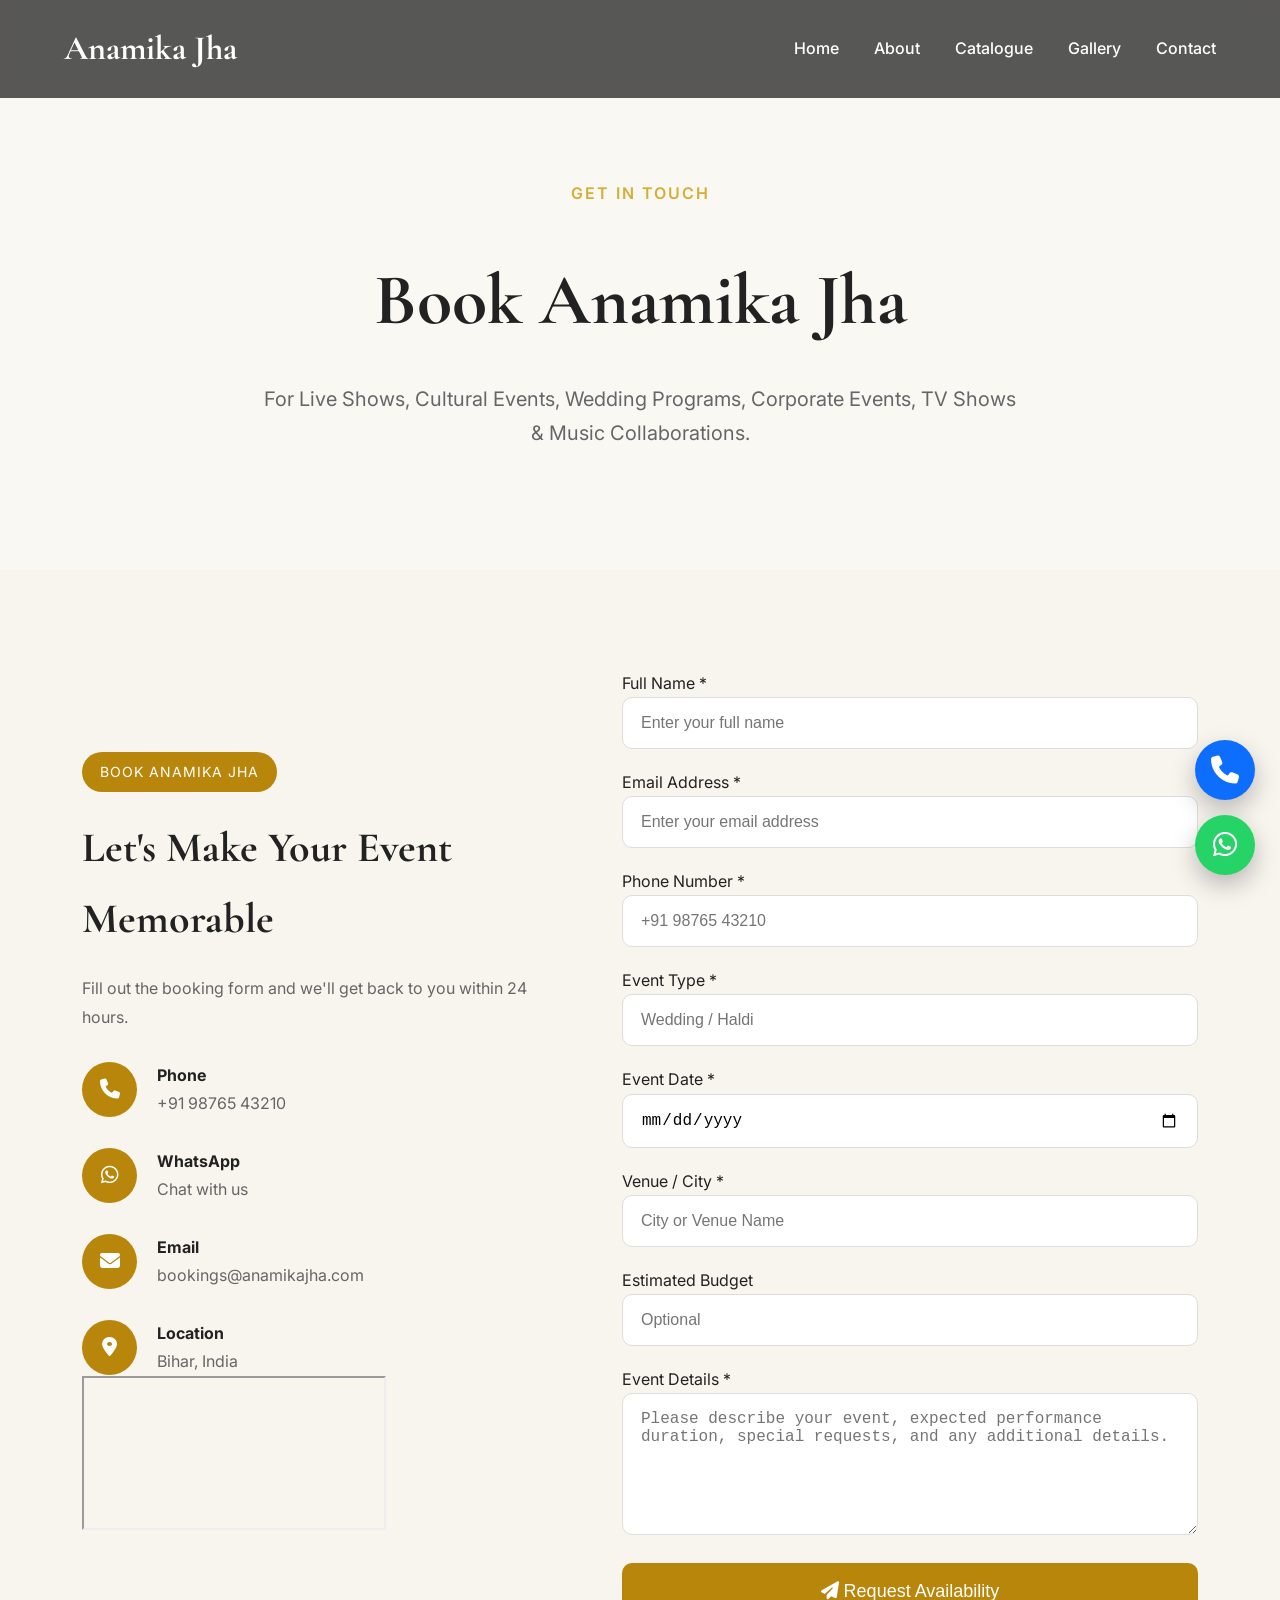
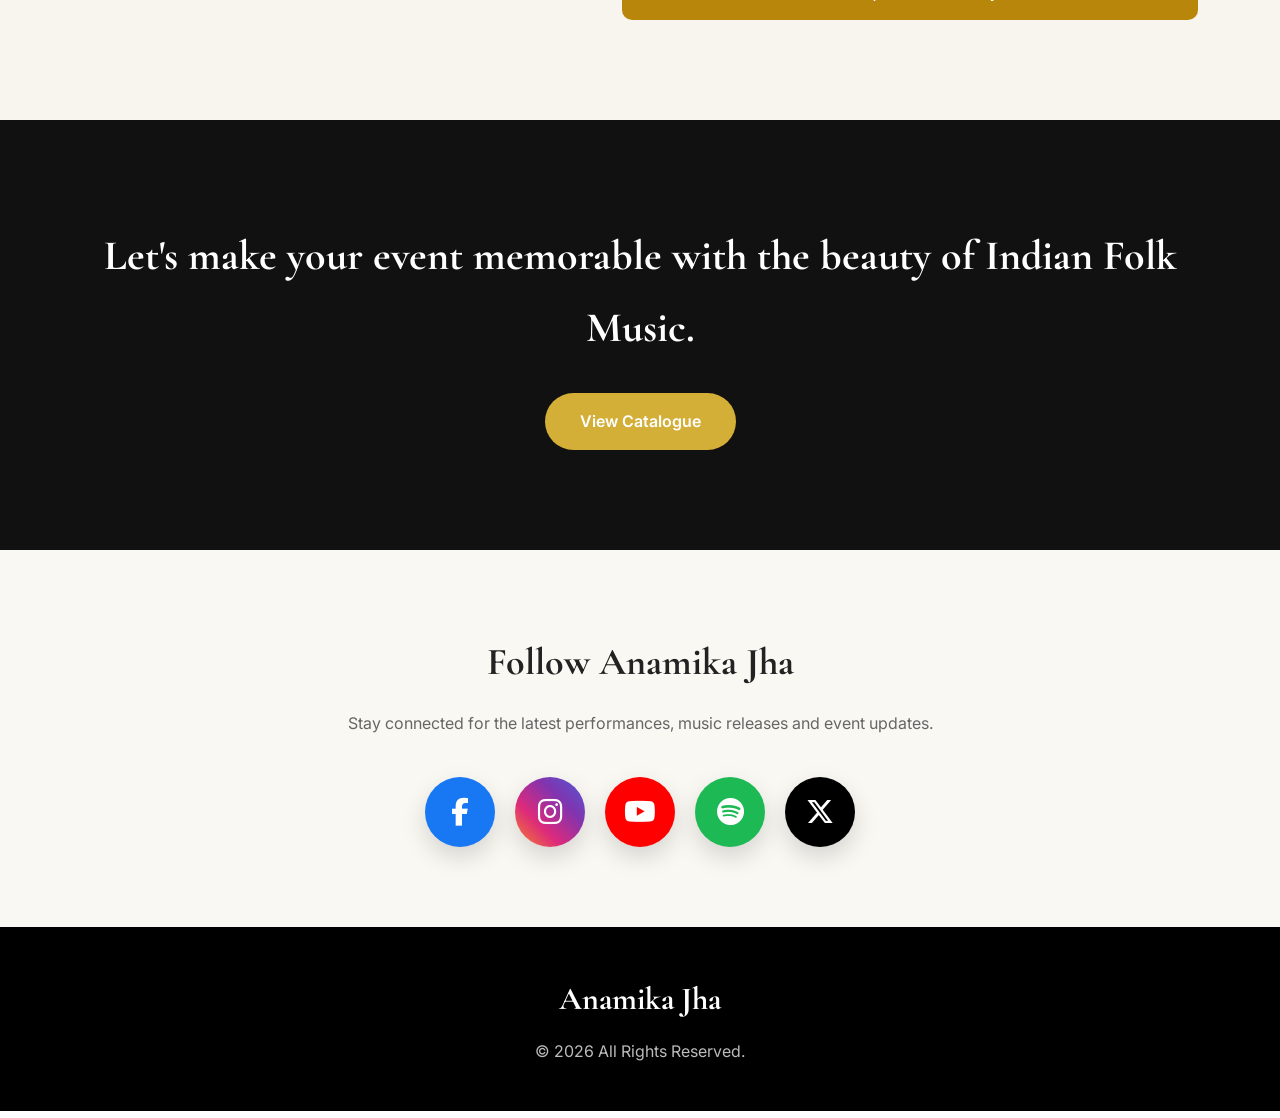
<file: Websi/contact.html>
<!DOCTYPE html>
<html lang="en">

<head>

    <meta charset="UTF-8">
    <meta name="viewport" content="width=device-width, initial-scale=1.0">

    <title>Contact | Anamika Jha</title>

    <link rel="stylesheet" href="assets/css/style.css">
    <link rel="stylesheet" href="assets/css/responsive.css">
    <link rel="stylesheet" href="https://cdnjs.cloudflare.com/ajax/libs/font-awesome/6.7.2/css/all.min.css">
    <link rel="stylesheet"href="https://cdnjs.cloudflare.com/ajax/libs/font-awesome/6.7.2/css/all.min.css">
    <link href="https://fonts.googleapis.com/css2?family=Cormorant+Garamond:wght@400;500;600;700&family=Inter:wght@300;400;500;600&display=swap"
        rel="stylesheet">

</head>

<!-- Floating Action Buttons -->
<div class="floating-buttons">

    <!-- Call Button -->
    <a href="tel:+919876543210"
       class="floating-btn call-btn"
       title="Call Now">

        <i class="fa-solid fa-phone"></i>

    </a>

    <!-- WhatsApp Button -->
    <a href="https://wa.me/919876543210?text=Hello%20Anamika%20Ji,%20I%20would%20like%20to%20book%20you%20for%20an%20event."
       target="_blank"
       class="floating-btn whatsapp-btn"
       title="WhatsApp">

        <i class="fa-brands fa-whatsapp"></i>

    </a>

    <!-- Scroll Top Button -->
    <button id="scrollTopBtn"
            class="floating-btn top-btn"
            title="Back to Top">

        <i class="fa-solid fa-arrow-up"></i>

    </button>

</div>

<body>

<header class="navbar">

<div class="container">

<a href="index.html" class="logo">
<h2>Anamika Jha</h2>
</a>

<nav>

<ul>

<li><a href="index.html">Home</a></li>

<li><a href="about.html">About</a></li>

<li><a href="catalogue.html">Catalogue</a></li>

<li><a href="gallery.html">Gallery</a></li>

<li><a class="active" href="contact.html">Contact</a></li>

</ul>

</nav>

</div>

</header>


<section class="about-hero">

<div class="container">

<span class="section-title">

Get In Touch

</span>

<h1>

Book Anamika Jha

</h1>

<p>

For Live Shows,
Cultural Events,
Wedding Programs,
Corporate Events,
TV Shows &
Music Collaborations.

</p>

</div>

</section>

<section class="booking-section">

    <div class="container">

        <div class="booking-wrapper">

            <!-- Left Side -->

            <div class="booking-info">

                <span class="tag">BOOK ANAMIKA JHA</span>

                <h2>Let's Make Your Event Memorable</h2>

                <p>
                    Fill out the booking form and we'll get back to you within
                    24 hours.
                </p>
                
                
                <div class="info-item">
                    <i class="fas fa-phone"></i>
                    <div>
                        <h4>Phone</h4>
                        <p>+91 98765 43210</p>
                    </div>
                </div>

                <div class="info-item">
                    <i class="fab fa-whatsapp"></i>
                    <div>
                        <h4>WhatsApp</h4>
                        <p>
                            <a href="https://wa.me/919876543210" target="_blank">
                                Chat with us
                            </a>
                        </p>
                    </div>
                </div>

                <div class="info-item">
                    <i class="fas fa-envelope"></i>
                    <div>
                        <h4>Email</h4>
                        <p>bookings@anamikajha.com</p>
                    </div>
                </div>

                <div class="info-item">
                    <i class="fas fa-location-dot"></i>
                    <div>
                        <h4>Location</h4>
                        <p>Bihar, India</p>
                    </div>
                </div>

                <div class="contact-map">

                    <iframe
                        src="https://www.google.com/maps?q=Patna,Bihar&output=embed"
                        loading="lazy"
                        allowfullscreen>
                    </iframe>

    </div>

            </div>


            <!-- Right Side -->


  <form id="bookingForm" action="https://script.google.com/macros/s/AKfycbwCCfTo3sfvlfGtQbSwfECAgZd4hVcWIqNC3FHR0MZt_cLPNSbd8BF-ShqMI2UKcZNshg/exec" method="POST">

    <div class="form-row">

        <div class="form-group">
            <label>Full Name <span>*</span></label>
            <input type="text" name="name" placeholder="Enter your full name" required>
        </div>

        <div class="form-group">
            <label>Email Address <span>*</span></label>
            <input type="email" name="email" placeholder="Enter your email address" required>
        </div>

    </div>

    <div class="form-row">

        <div class="form-group">
            <label>Phone Number <span>*</span></label>
            <input type="tel" name="phone" placeholder="+91 98765 43210" required>
        </div>

    </div>

    <div class="form-row">

        <div class="form-group">
            <label>Event Type <span>*</span></label>
            <input type="text" select name="event_type" placeholder="Wedding / Haldi" required  >

        </div>

    </div>

    <div class="form-row">

        <div class="form-group">
            <label>Event Date <span>*</span></label>
            <input type="date" name="event_date" required>
        </div>

    </div>

    <div class="form-row">

        <div class="form-group">
            <label>Venue / City <span>*</span></label>
            <input type="text" name="venue" placeholder="City or Venue Name" required>
        </div>

        <div class="form-group">
            <label>Estimated Budget</label>
            <input type="text" name="budget" placeholder="Optional">
        </div>

    </div>

    <div class="form-group">

        <label>Event Details <span>*</span></label>

        <textarea rows="6"
                  name="message"
                  placeholder="Please describe your event, expected performance duration, special requests, and any additional details."
                  required></textarea>

    </div>

    <button type="submit" class="btn-submit">

        <i class="fas fa-paper-plane"></i>

        Request Availability

    </button>

</form>

            </div>

        </div>

    </div>

</section>

</div>

</div>

</div>

</section>



<section class="cta">

<div class="container">

<h2>

Let's make your event memorable
with the beauty of Indian Folk Music.

</h2>

<a

href="catalogue.html"

class="btn btn-primary">

View Catalogue

</a>

</div>

</section>

<!-- ===========================
     Follow Me Section
=========================== -->

<section class="follow-section">

    <div class="follow-section-container">

        <h2>Follow Anamika Jha</h2>

        <p>Stay connected for the latest performances, music releases and event updates.</p>

        <div class="social-icons">

            <a href="https://www.facebook.com/anamikajhamusic/" class="facebook" target="_blank">
                <i class="fab fa-facebook-f"></i>
            </a>

            <a href="https://www.instagram.com/anamikajhamusic/" class="instagram" target="_blank">
                <i class="fab fa-instagram"></i>
            </a>

            <a href="https://www.youtube.com/c/AnamikaJhaOfficial" class="youtube" target="_blank">
                <i class="fab fa-youtube"></i>
            </a>

            <a href="https://spotify.com/" class="spotify" target="_blank">
                <i class="fab fa-spotify"></i>
            </a>

            <a href="https://x.com/yourprofile" class="twitter" target="_blank">
                <i class="fab fa-x-twitter"></i>
            </a>

        </div>

    </div>

</section>

<footer>

<div class="container">

<h3>

Anamika Jha

</h3>

<p>

©

<span class="current-year"></span>

All Rights Reserved.

</p>

</div>

</footer>

<script src="assets/js/script.js"></script>

</body>

</html>
</file>
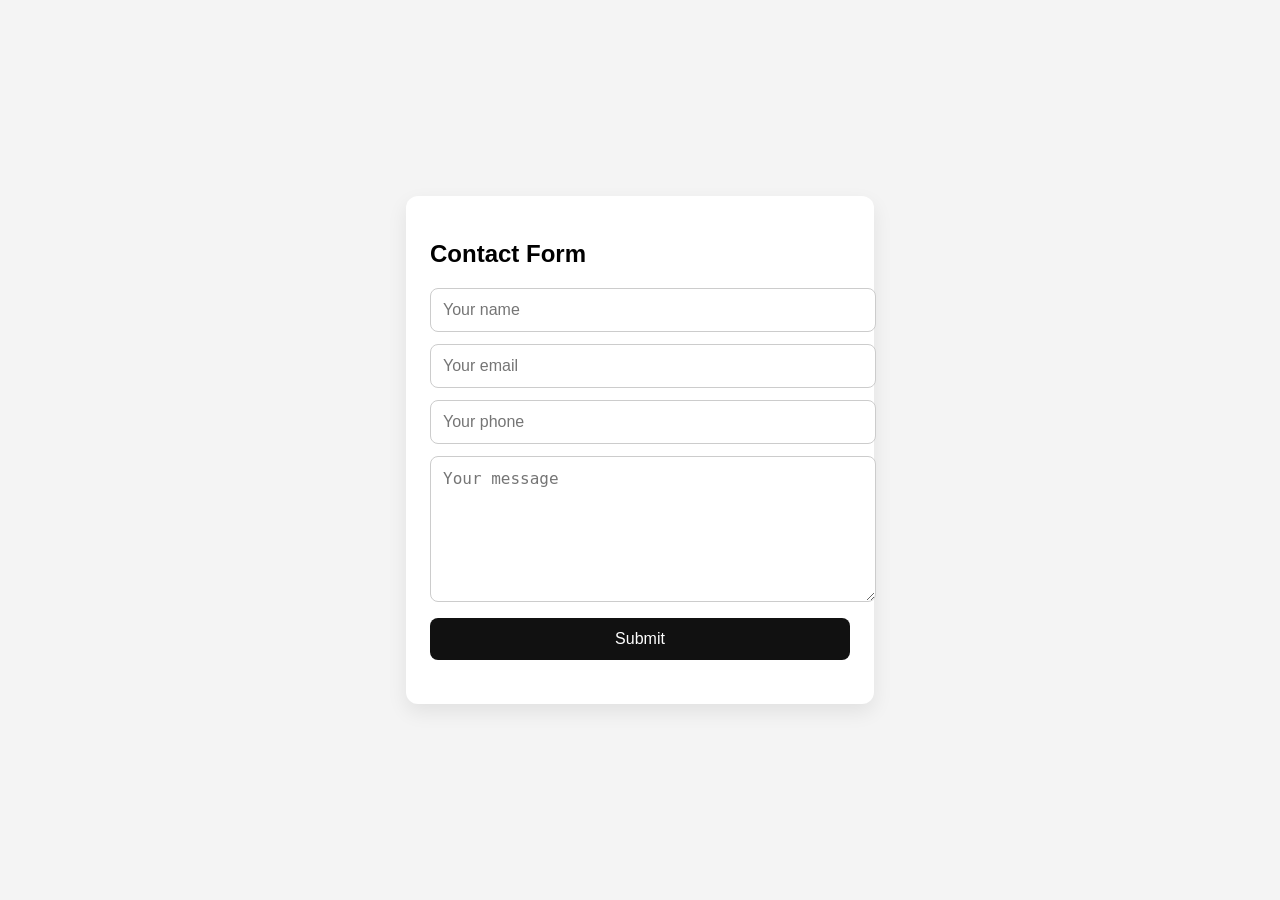
<file: Websi/demo.html>
<!DOCTYPE html>
<html lang="en">
<head>
  <meta charset="UTF-8" />
  <meta name="viewport" content="width=device-width, initial-scale=1.0" />
  <title>Contact Form to Google Sheet</title>
  <style>
    body {
      font-family: Arial, sans-serif;
      background: #f4f4f4;
      display: flex;
      justify-content: center;
      align-items: center;
      min-height: 100vh;
      margin: 0;
    }

    .box {
      background: #fff;
      padding: 24px;
      border-radius: 12px;
      box-shadow: 0 8px 20px rgba(0,0,0,0.08);
      width: 100%;
      max-width: 420px;
    }

    input, textarea, button {
      width: 100%;
      padding: 12px;
      margin-bottom: 12px;
      border: 1px solid #ccc;
      border-radius: 8px;
      font-size: 16px;
    }

    textarea {
      min-height: 120px;
      resize: vertical;
    }

    button {
      background: #111;
      color: #fff;
      border: none;
      cursor: pointer;
    }

    #status {
      margin-top: 8px;
      font-size: 14px;
    }
  </style>
</head>
<body>
  <div class="box">
    <h2>Contact Form</h2>

    <form id="contactForm">
      <input type="text" name="name" placeholder="Your name" required>
      <input type="email" name="email" placeholder="Your email" required>
      <input type="tel" name="phone" placeholder="Your phone" required>
      <textarea name="message" placeholder="Your message" required></textarea>
      <button type="submit">Submit</button>
    </form>

    <div id="status"></div>
  </div>

  <script>
    const scriptURL = "YOUR_SCRIPT_URL";
    const form = document.getElementById("contactForm");
    const status = document.getElementById("status");

    form.addEventListener("submit", async (e) => {
      e.preventDefault();
      status.textContent = "Submitting...";

      try {
        const formData = new FormData(form);

        const response = await fetch(scriptURL, {
          method: "POST",
          body: formData
        });

        const result = await response.json();
        status.textContent = "Saved to Google Sheet successfully.";
        form.reset();
      } catch (error) {
        status.textContent = "Error saving data.";
      }
    });
  </script>
</body>
</html>
</file>
<file: Websi/assets/css/style.css>
/* =====================================================
   Anamika Jha - Static Website
   style.css
===================================================== */

/* ---------- Reset ---------- */

*{
    margin:0;
    padding:0;
    box-sizing:border-box;
}

html{
    scroll-behavior:smooth;
}

body{
    font-family:'Inter',sans-serif;
    color:#222;
    background:#fff;
    line-height:1.7;
}

img{
    width:100%;
    display:block;
}

a{
    text-decoration:none;
    color:inherit;
}

ul{
    list-style:none;
}

/* ---------- Container ---------- */

.container{
    width:90%;
    max-width:1200px;
    margin:auto;
}

/* ---------- Navbar ---------- */

.navbar{
    position:fixed;
    top:0;
    left:0;
    width:100%;
    z-index:999;
    background:rgba(0,0,0,.65);
    backdrop-filter:blur(10px);
}

.navbar .container{
    display:flex;
    justify-content:space-between;
    align-items:center;
    padding:20px 0;
}

.logo h2{
    color:#fff;
    font-family:'Cormorant Garamond',serif;
    font-size:34px;
    font-weight:700;
}

nav ul{
    display:flex;
    gap:35px;
}

nav a{
    color:#fff;
    transition:.3s;
    font-weight:500;
}

nav a:hover,
nav a.active{
    color:#d4af37;
}

/* ---------- Hero ---------- */

.hero{
    position:relative;
    height:100vh;
    overflow:hidden;
    display:flex;
    align-items:center;
}

.hero-bg{
    position:absolute;
    inset:0;
}

.hero-bg img{
    width:100%;
    height:100%;
    object-fit:cover;
}

.overlay{
    position:absolute;
    inset:0;
    background:rgba(0,0,0,.55);
}

.hero-content{
    position:relative;
    z-index:10;
    color:#fff;
}

.label{
    display:inline-block;
    padding:10px 18px;
    border-radius:50px;
    background:rgba(255,255,255,.15);
    backdrop-filter:blur(12px);
    margin-bottom:20px;
}

.hero h1{
    font-size:72px;
    line-height:1;
    font-family:'Cormorant Garamond',serif;
    margin-bottom:25px;
}

.highlight{
    color:#d4af37;
}

.hero p{
    max-width:620px;
    font-size:20px;
    margin-bottom:35px;
    opacity:.95;
}

.hero-buttons{
    display:flex;
    gap:20px;
    flex-wrap:wrap;
}

.watermark{
    position:absolute;
    top:50%;
    right:40px;
    transform:translateY(-50%);
    font-size:180px;
    color:rgba(255,255,255,.05);
    font-weight:bold;
    z-index:1;
}

/* ---------- Buttons ---------- */

.btn{
    display:inline-block;
    padding:15px 35px;
    border-radius:40px;
    transition:.3s;
    font-weight:600;
}

.btn-primary{
    background:#d4af37;
    color:#fff;
}

.btn-primary:hover{
    background:#b68d17;
    transform:translateY(-3px);
}

.btn-outline{
    border:2px solid #fff;
    color:#fff;
}

.btn-outline:hover{
    background:#fff;
    color:#111;
}

/* ---------- Sections ---------- */

section{
    padding:100px 0;
}

.section-title{
    color:#d4af37;
    font-weight:600;
    text-transform:uppercase;
    letter-spacing:2px;
    margin-bottom:12px;
    display:inline-block;
}

section h2{
    font-size:48px;
    margin-bottom:25px;
    font-family:'Cormorant Garamond',serif;
}

/* ---------- About ---------- */

.grid{
    display:grid;
    grid-template-columns:1fr 1fr;
    gap:70px;
    align-items:center;
}

.about-preview img{
    border-radius:20px;
    box-shadow:0 15px 50px rgba(0,0,0,.15);
}

.about-preview p{
    margin-bottom:18px;
}

/* ---------- Catalogue ---------- */

.catalogue-preview{
    background:#faf8f3;
}

.cards{
    display:grid;
    grid-template-columns:repeat(3,1fr);
    gap:30px;
    margin:50px 0;
}

.card{
    background:#fff;
    padding:35px;
    border-radius:16px;
    transition:.3s;
    box-shadow:0 10px 30px rgba(0,0,0,.08);
}

.card:hover{
    transform:translateY(-8px);
}

.card h3{
    margin-bottom:15px;
    color:#d4af37;
    font-size:26px;
}

/* ---------- CTA ---------- */

.cta{
    background:#111;
    color:#fff;
    text-align:center;
}

.cta h2{
    margin-bottom:30px;
}

/* ---------- Footer ---------- */

footer{
    background:#000;
    color:#bbb;
    text-align:center;
    padding:45px 20px;
}

footer h3{
    color:#fff;
    font-size:32px;
    margin-bottom:12px;
    font-family:'Cormorant Garamond',serif;
}

/* ---------- Animations ---------- */

.hero-content{
    animation:fadeUp 1s ease;
}

.card{
    animation:fadeUp .8s ease;
}

@keyframes fadeUp{

    from{
        opacity:0;
        transform:translateY(40px);
    }

    to{
        opacity:1;
        transform:translateY(0);
    }

}

/* ---------- Utility ---------- */

.text-center{
    text-align:center;
}

.mt-5{
    margin-top:50px;
}

.mb-5{
    margin-bottom:50px;
}

/* Navbar after scroll */
.navbar.scrolled{
    background:#111;
    box-shadow:0 10px 25px rgba(0,0,0,.2);
}

/* Reveal Animation */
.card,
.grid,
.hero-content,
section h2,
.about-preview img{
    opacity:0;
    transform:translateY(40px);
    transition:all .8s ease;
}

.card.show,
.grid.show,
.hero-content.show,
section h2.show,
.about-preview img.show{
    opacity:1;
    transform:translateY(0);
}

/* Scroll to top */
.scroll-top{
    position:fixed;
    right:25px;
    bottom:25px;
    width:48px;
    height:48px;
    border:none;
    border-radius:50%;
    background:#d4af37;
    color:#fff;
    font-size:22px;
    cursor:pointer;
    opacity:0;
    visibility:hidden;
    transition:.3s;
    z-index:999;
}

.scroll-top.show{
    opacity:1;
    visibility:visible;
}

.scroll-top:hover{
    transform:translateY(-4px);
}

/* Mobile menu */
.menu-toggle{
    display:none;
    cursor:pointer;
}

@media(max-width:768px){

    .menu-toggle{
        display:block;
        color:#fff;
        font-size:28px;
    }

    nav{
        display:none;
        width:100%;
    }

    nav.show{
        display:block;
    }

    nav ul{
        flex-direction:column;
        text-align:center;
        padding:20px 0;
    }

}

/* =======================================
   ABOUT PAGE
======================================= */

.about-hero{
    padding:180px 0 120px;
    background:#faf8f3;
    text-align:center;
}

.about-hero h1{
    font-size:72px;
    margin:20px 0;
    font-family:'Cormorant Garamond',serif;
    color:#222;
}

.about-hero p{
    max-width:760px;
    margin:0 auto;
    font-size:20px;
    color:#666;
}

.feature-image{
    position:relative;
    overflow:hidden;
}

.feature-image img{
    width:100%;
    height:650px;
    object-fit:cover;
}

.quote{
    position:absolute;
    left:50%;
    bottom:60px;
    transform:translateX(-50%);
    width:90%;
    max-width:900px;
    background:rgba(0,0,0,.65);
    backdrop-filter:blur(12px);
    color:#fff;
    padding:40px;
    border-radius:20px;
    text-align:center;
}

.quote h2{
    font-size:38px;
    font-family:'Cormorant Garamond',serif;
    line-height:1.4;
}

.chapters{
    padding:120px 0;
}

.chapter{
    display:grid;
    grid-template-columns:120px 1fr;
    gap:50px;
    margin-bottom:80px;
    align-items:flex-start;
}

.number{
    font-size:60px;
    color:#d4af37;
    font-family:'Cormorant Garamond',serif;
    font-weight:bold;
}

.chapter h2{
    margin-bottom:15px;
    font-size:42px;
    font-family:'Cormorant Garamond',serif;
}

.chapter p{
    color:#666;
    font-size:18px;
}

.closing-image img{
    width:100%;
    height:600px;
    object-fit:cover;
}

.about-hero,
.feature-image,
.chapter,
.closing-image{
    animation:fadeUp .8s ease;
}

.cards img{
    width:100%;
    height:220px;
    object-fit:cover;
    border-radius:12px;
    margin-bottom:20px;
}

.card{
    text-align:center;
}

.card .btn{
    margin-top:20px;
    display:inline-block;
}

.card p{
    margin:15px 0;
}

/* ===============================
CONTACT PAGE
=============================== */

.contact-section{

padding:100px 0;

background:#fafafa;

}

.contact-wrapper{

display:grid;

grid-template-columns:1fr 1fr;

gap:60px;

}

.contact-info h2,

.contact-form h2{

margin-bottom:30px;

font-size:40px;

font-family:'Cormorant Garamond',serif;

}

.info-box{

background:#fff;

padding:25px;

margin-bottom:20px;

border-radius:12px;

box-shadow:0 5px 20px rgba(0,0,0,.08);

}

.info-box h3{

margin-bottom:10px;

color:#d4af37;

}

.contact-form form{

display:flex;

flex-direction:column;

gap:18px;

}

.contact-form input,

.contact-form textarea{

padding:15px;

border:1px solid #ddd;

border-radius:10px;

font-size:16px;

font-family:inherit;

}

.contact-form textarea{

resize:vertical;

}

.contact-form button{

border:none;

cursor:pointer;

}

.gallery{

padding:100px 0;

}

.gallery-grid{

display:grid;

grid-template-columns:repeat(auto-fit,minmax(300px,1fr));

gap:25px;

}

.gallery-grid img{

width:100%;

height:280px;

object-fit:cover;

border-radius:15px;

cursor:pointer;

transition:.4s;

box-shadow:0 8px 20px rgba(0,0,0,.15);

}

.gallery-grid img:hover{

transform:scale(1.05);

}

.reviews{

padding:100px 0;

background:#faf8f3;

text-align:center;

}

.review-grid{

display:grid;

grid-template-columns:repeat(auto-fit,minmax(320px,1fr));

gap:30px;

margin-top:50px;

}

.review-card{

background:#fff;

padding:35px;

border-radius:15px;

box-shadow:0 10px 30px rgba(0,0,0,.08);

transition:.3s;

}

.review-card:hover{

transform:translateY(-8px);

}

.review-card p{

margin:20px 0;

color:#666;

font-style:italic;

}

.review-card h4{

color:#d4af37;

}

/* =======================================
   Floating Action Buttons
======================================= */

.floating-buttons{

position:fixed;

right:25px;

bottom:25px;

display:flex;

flex-direction:column;

gap:15px;

z-index:9999;

}

.floating-btn{

width:60px;

height:60px;

border-radius:50%;

display:flex;

align-items:center;

justify-content:center;

font-size:28px;

text-decoration:none;

color:#fff;

box-shadow:0 10px 25px rgba(0,0,0,.25);

transition:.3s ease;

cursor:pointer;

border:none;

}

.call-btn{

background:#2563eb;

}

.whatsapp-btn{

background:#25D366;

}

.top-btn{

background:#d4af37;

display:none;

}

.floating-btn:hover{

transform:scale(1.12);

box-shadow:0 15px 35px rgba(0,0,0,.35);

}

.call-btn:hover{

background:#1d4ed8;

}

.whatsapp-btn:hover{

background:#128C7E;

}

.top-btn:hover{

background:#b68d17;

}

/* ==========================================
   Floating Action Buttons
========================================== */

.floating-buttons {
    position: fixed;
    right: 25px;
    bottom: 25px;
    display: flex;
    flex-direction: column;
    gap: 15px;
    z-index: 9999;
}

.floating-btn {
    width: 60px;
    height: 60px;
    border-radius: 50%;
    display: flex;
    justify-content: center;
    align-items: center;
    text-decoration: none;
    color: #fff;
    font-size: 24px;
    border: none;
    cursor: pointer;
    position: relative;
    overflow: hidden;
    transition: all .35s ease;
    box-shadow: 0 10px 25px rgba(0,0,0,.25);
}

/* Icons */

.floating-btn i{
    font-size:28px;
}

/* Call Button */

.call-btn{
    background:#0d6efd;
    animation:ring 2s infinite;
}

/* WhatsApp */

.whatsapp-btn{
    background:#25D366;
    animation:pulse 2s infinite;
}

/* Top Button */

.top-btn{
    background:#d4af37;
    display:none;
}

/* Hover */

/* .floating-btn:hover{

    transform:translateY(-5px) scale(1.08);

    box-shadow:0 15px 35px rgba(0,0,0,.35);

} */

/* Tooltip */

.floating-btn::after{

    content:attr(title);

    position:absolute;

    right:75px;

    white-space:nowrap;

    background:#222;

    color:#fff;

    padding:8px 14px;

    border-radius:8px;

    font-size:14px;

    opacity:0;

    visibility:hidden;

    transition:.3s;

}

/* .floating-btn:hover::after{

    opacity:1;

    visibility:visible;

} */

/* Ripple Effect */

.floating-btn::before{

    content:"";

    position:absolute;

    width:100%;

    height:100%;

    border-radius:50%;

    background:rgba(255,255,255,.25);

    transform:scale(0);

    transition:.5s;

}

/* .floating-btn:hover::before{

    transform:scale(2);

    opacity:0;

} */

/* WhatsApp Pulse */

@keyframes pulse{

0%{

box-shadow:0 0 0 0 rgba(37,211,102,.6);

}

70%{

box-shadow:0 0 0 18px rgba(37,211,102,0);

}

100%{

box-shadow:0 0 0 0 rgba(37,211,102,0);

}

}

/* Phone Ring */

@keyframes ring{

0%{transform:rotate(0);}

5%{transform:rotate(18deg);}

10%{transform:rotate(-18deg);}

15%{transform:rotate(18deg);}

20%{transform:rotate(-18deg);}

25%{transform:rotate(0);}

100%{transform:rotate(0);}

}

/* Mobile */

@media(max-width:768px){

.floating-buttons{

right:15px;

bottom:20px;

}

.floating-btn{

width:55px;

height:55px;

}

.floating-btn::after{

display:none;

}

}

.floating-btn:hover{

    transform: translateY(-6px) scale(1.08);

    box-shadow:0 18px 35px rgba(0,0,0,.30);

}

.contact-wrapper{
display:grid;
grid-template-columns:1fr 1fr;
gap:50px;
align-items:start;
}

.contact-item{
display:flex;
align-items:center;
gap:18px;
margin-bottom:25px;
}

.contact-item i{
width:55px;
height:55px;
display:flex;
align-items:center;
justify-content:center;
background:#d4af37;
color:#fff;
border-radius:50%;
font-size:22px;
}

.contact-item a{
text-decoration:none;
color:#333;
}

.contact-item h4{
margin-bottom:5px;
}

.map-section{
margin-top:50px;
}

.map-section iframe{
width:100%;
height:350px;
border:none;
border-radius:15px;
box-shadow:0 10px 30px rgba(0,0,0,.1);
}

.social-links{
margin-top:40px;
}

.social-links a{
width:50px;
height:50px;
display:inline-flex;
align-items:center;
justify-content:center;
background:#d4af37;
color:#fff;
border-radius:50%;
margin-right:12px;
font-size:20px;
text-decoration:none;
transition:.3s;
}

.social-links a:hover{
transform:translateY(-5px);
background:#111;
}

.social-sidebar {
    position: fixed;
    top: 50%;
    right: 0;
    transform: translateY(-50%);
    z-index: 9999;
}

.social-sidebar a {

    position: relative;

    display: flex;
    align-items: center;

    width: 220px;
    height: 60px;

    margin: 10px 0;

    transform: translateX(160px);

    transition: transform .45s cubic-bezier(.4,0,.2,1);

    text-decoration: none;

    color: #fff;

    border-radius: 30px 0 0 30px;

    overflow: hidden;

    box-shadow: 0 8px 20px rgba(0,0,0,.25);
}

.social-sidebar a:hover {

    transform: translateX(0);

}

.social-sidebar i {

    width: 60px;
    min-width: 60px;

    text-align: center;

    font-size: 24px;

}

.social-sidebar span {

    font-size: 16px;
    font-weight: 600;

    margin-left: 5px;

}
.facebook {
    background: #1877F2;
}

.instagram {
    background: linear-gradient(45deg,#f58529,#dd2a7b,#8134af,#515bd4);
}

.youtube {
    background: #FF0000;
}

.twitter {
    background: #000;
}

.spotify {
    background: #1DB954;
}


.follow-section{

    padding:80px 20px;

    text-align:center;

    background:#faf8f3;

}

.follow-section h2{

    font-size:38px;

    margin-bottom:15px;

}

.follow-section p{

    color:#666;

    margin-bottom:40px;

}

.social-icons{

    display:flex;

    justify-content:center;

    gap:20px;

    flex-wrap:wrap;

}

.social-icons a{

    width:70px;

    height:70px;

    border-radius:50%;

    display:flex;

    align-items:center;

    justify-content:center;

    color:#fff;

    font-size:28px;

    text-decoration:none;

    transition:all .35s ease;

    box-shadow:0 10px 25px rgba(0,0,0,.15);

}

.social-icons a:hover{

    transform:translateY(-10px) scale(1.15);

    box-shadow:0 20px 35px rgba(0,0,0,.25);

}

.facebook{
    background:#1877F2;
}

.instagram{
    background:linear-gradient(45deg,#f58529,#dd2a7b,#8134af,#515bd4);
}

.youtube{
    background:#FF0000;
}

.spotify{
    background:#1DB954;
}

.twitter{
    background:#000;
}

.booking-section{

    padding:100px 20px;

    background:#f8f5ef;

}

.booking-wrapper{

    display:grid;

    grid-template-columns:1fr 1.2fr;

    gap:60px;

    align-items:center;

}

.booking-info h2{

    font-size:42px;

    margin:20px 0;

}

.booking-info p{

    color:#666;

    line-height:1.8;

}

.tag{

    display:inline-block;

    padding:8px 18px;

    background:#b8860b;

    color:#fff;

    border-radius:30px;

    font-size:14px;

    letter-spacing:1px;

}

.info-item{

    display:flex;

    gap:20px;

    margin-top:30px;

}

.info-item i{

    width:55px;

    height:55px;

    border-radius:50%;

    background:#b8860b;

    color:#fff;

    display:flex;

    align-items:center;

    justify-content:center;

    font-size:20px;

}

.booking-form{

    background:#fff;

    padding:45px;

    border-radius:20px;

    box-shadow:0 20px 50px rgba(0,0,0,.08);

}

.form-group{

    margin-bottom:20px;

}

.form-group input,

.form-group textarea{

    width:100%;

    padding:16px 18px;

    border:1px solid #ddd;

    border-radius:10px;

    font-size:16px;

    transition:.3s;

    outline:none;

}

.form-group input:focus,

.form-group textarea:focus{

    border-color:#b8860b;

    box-shadow:0 0 0 4px rgba(184,134,11,.15);

}

.btn-submit{

    width:100%;

    padding:18px;

    border:none;

    border-radius:10px;

    background:#b8860b;

    color:#fff;

    font-size:18px;

    cursor:pointer;

    transition:.3s;

}

.btn-submit:hover{

    transform:translateY(-3px);

    background:#9b7208;

    box-shadow:0 15px 35px rgba(184,134,11,.35);

}

@media(max-width:992px){

.booking-wrapper{

grid-template-columns:1fr;

}

}
</file>
<file: Websi/assets/css/responsive.css>
/* ===========================================
   Responsive CSS
   Mobile First
=========================================== */

/* -----------------------------
   Large Desktop
------------------------------ */

@media (max-width:1400px){

    .hero h1{
        font-size:64px;
    }

    section h2{
        font-size:42px;
    }

}

/* -----------------------------
   Laptop
------------------------------ */

@media (max-width:1200px){

    .container{
        width:92%;
    }

    .hero h1{
        font-size:58px;
    }

    .hero p{
        font-size:18px;
    }

    .cards{
        grid-template-columns:repeat(2,1fr);
    }

}

/* -----------------------------
   Tablet
------------------------------ */

@media (max-width:992px){

    .navbar .container{
        padding:16px 0;
    }

    .logo h2{
        font-size:30px;
    }

    nav ul{
        gap:22px;
    }

    .hero{
        height:auto;
        min-height:100vh;
        padding:140px 0 80px;
    }

    .hero h1{
        font-size:52px;
    }

    .hero p{
        font-size:17px;
    }

    .watermark{
        display:none;
    }

    .grid{
        grid-template-columns:1fr;
        gap:50px;
    }

    .cards{
        grid-template-columns:1fr 1fr;
    }

    section{
        padding:80px 0;
    }

}

/* -----------------------------
   Mobile
------------------------------ */

@media (max-width:768px){

    .navbar .container{
        flex-direction:column;
        gap:18px;
    }

    nav ul{
        flex-wrap:wrap;
        justify-content:center;
        gap:15px;
    }

    .hero{
        text-align:center;
    }

    .hero-content{
        display:flex;
        flex-direction:column;
        align-items:center;
    }

    .hero h1{
        font-size:42px;
    }

    .hero p{
        max-width:100%;
        font-size:16px;
    }

    .hero-buttons{
        justify-content:center;
    }

    section h2{
        font-size:36px;
    }

    .cards{
        grid-template-columns:1fr;
    }

    .card{
        padding:28px;
    }

    .btn{
        width:100%;
        text-align:center;
    }

    .about-preview img{
        max-width:100%;
    }

}

/* -----------------------------
   Small Mobile
------------------------------ */

@media (max-width:576px){

    .logo h2{
        font-size:26px;
    }

    .label{
        font-size:13px;
        padding:8px 14px;
    }

    .hero h1{
        font-size:34px;
        line-height:1.2;
    }

    .hero p{
        font-size:15px;
    }

    section{
        padding:60px 0;
    }

    section h2{
        font-size:30px;
    }

    .section-title{
        font-size:13px;
    }

    .card{
        padding:22px;
    }

    .card h3{
        font-size:22px;
    }

    footer{
        padding:35px 20px;
    }

    footer h3{
        font-size:26px;
    }

}

/* -----------------------------
   Extra Small Devices
------------------------------ */

@media (max-width:420px){

    .container{
        width:94%;
    }

    .hero{
        padding-top:120px;
    }

    .hero h1{
        font-size:30px;
    }

    .hero p{
        font-size:14px;
    }

    .btn{
        padding:14px 20px;
        font-size:14px;
    }

    nav ul{
        gap:10px;
    }

    nav a{
        font-size:14px;
    }

}

/* -----------------------------
   Ultra Wide Screens
------------------------------ */

@media (min-width:1600px){

    .container{
        max-width:1450px;
    }

    .hero h1{
        font-size:88px;
    }

    .hero p{
        font-size:24px;
        max-width:700px;
    }

    section h2{
        font-size:60px;
    }

    .cards{
        gap:40px;
    }

}

/* ================================
   ABOUT PAGE
================================ */

@media(max-width:992px){

    .about-hero h1{
        font-size:56px;
    }

    .quote h2{
        font-size:30px;
    }

    .chapter{
        grid-template-columns:1fr;
        gap:20px;
    }

    .number{
        font-size:42px;
    }

}

@media(max-width:768px){

    .about-hero{
        padding:150px 0 80px;
    }

    .about-hero h1{
        font-size:42px;
    }

    .about-hero p{
        font-size:16px;
    }

    .feature-image img{
        height:420px;
    }

    .quote{
        padding:25px;
    }

    .quote h2{
        font-size:24px;
    }

    .chapter h2{
        font-size:32px;
    }

    .chapter p{
        font-size:16px;
    }

    .closing-image img{
        height:350px;
    }

}

/* ===========================
CONTACT PAGE
=========================== */

@media(max-width:768px){

.contact-wrapper{

grid-template-columns:1fr;

}

.contact-info h2,

.contact-form h2{

font-size:32px;

}

}

/* Mobile Navigation */

.hamburger{
    display:none;
    flex-direction:column;
    cursor:pointer;
    gap:6px;
    z-index:1001;
}

.hamburger span{
    width:28px;
    height:3px;
    background:#fff;
    border-radius:10px;
    transition:.4s;
}

/* Mobile */

@media(max-width:768px){

.navbar .container{
    display:flex;
    justify-content:space-between;
    align-items:center;
}

.hamburger{
    display:flex;
}

nav{
    position:absolute;
    top:80px;
    left:0;
    width:100%;
    background:#111;
    max-height:0;
    overflow:hidden;
    transition:max-height .4s ease;
}

nav.active{
    max-height:400px;
}

nav ul{
    display:flex;
    flex-direction:column;
    padding:20px 0;
}

nav ul li{
    text-align:center;
    margin:15px 0;
}

}

.hamburger.active span:nth-child(1){
    transform:rotate(45deg) translate(6px,6px);
}

.hamburger.active span:nth-child(2){
    opacity:0;
}

.hamburger.active span:nth-child(3){
    transform:rotate(-45deg) translate(7px,-7px);
}


@media (max-width:768px){

    .hamburger{
        display:flex;
        position:absolute;
        right:20px;
        top:50%;
        transform:translateY(-50%);
        z-index:1002;
    }

    nav{
        position:absolute;
        top:70px;
        left:0;
        width:100%;
        background:#111;
        display:none;
        padding:20px 0;
        box-shadow:0 10px 30px rgba(0,0,0,.25);
    }

    nav.active{
        display:block;
    }

    nav ul{
        display:flex;
        flex-direction:column;
        align-items:center;
        gap:20px;
    }

    nav ul li{
        margin:0;
    }

    nav ul li a{
        color:#fff;
        font-size:18px;
    }
}
</file>
